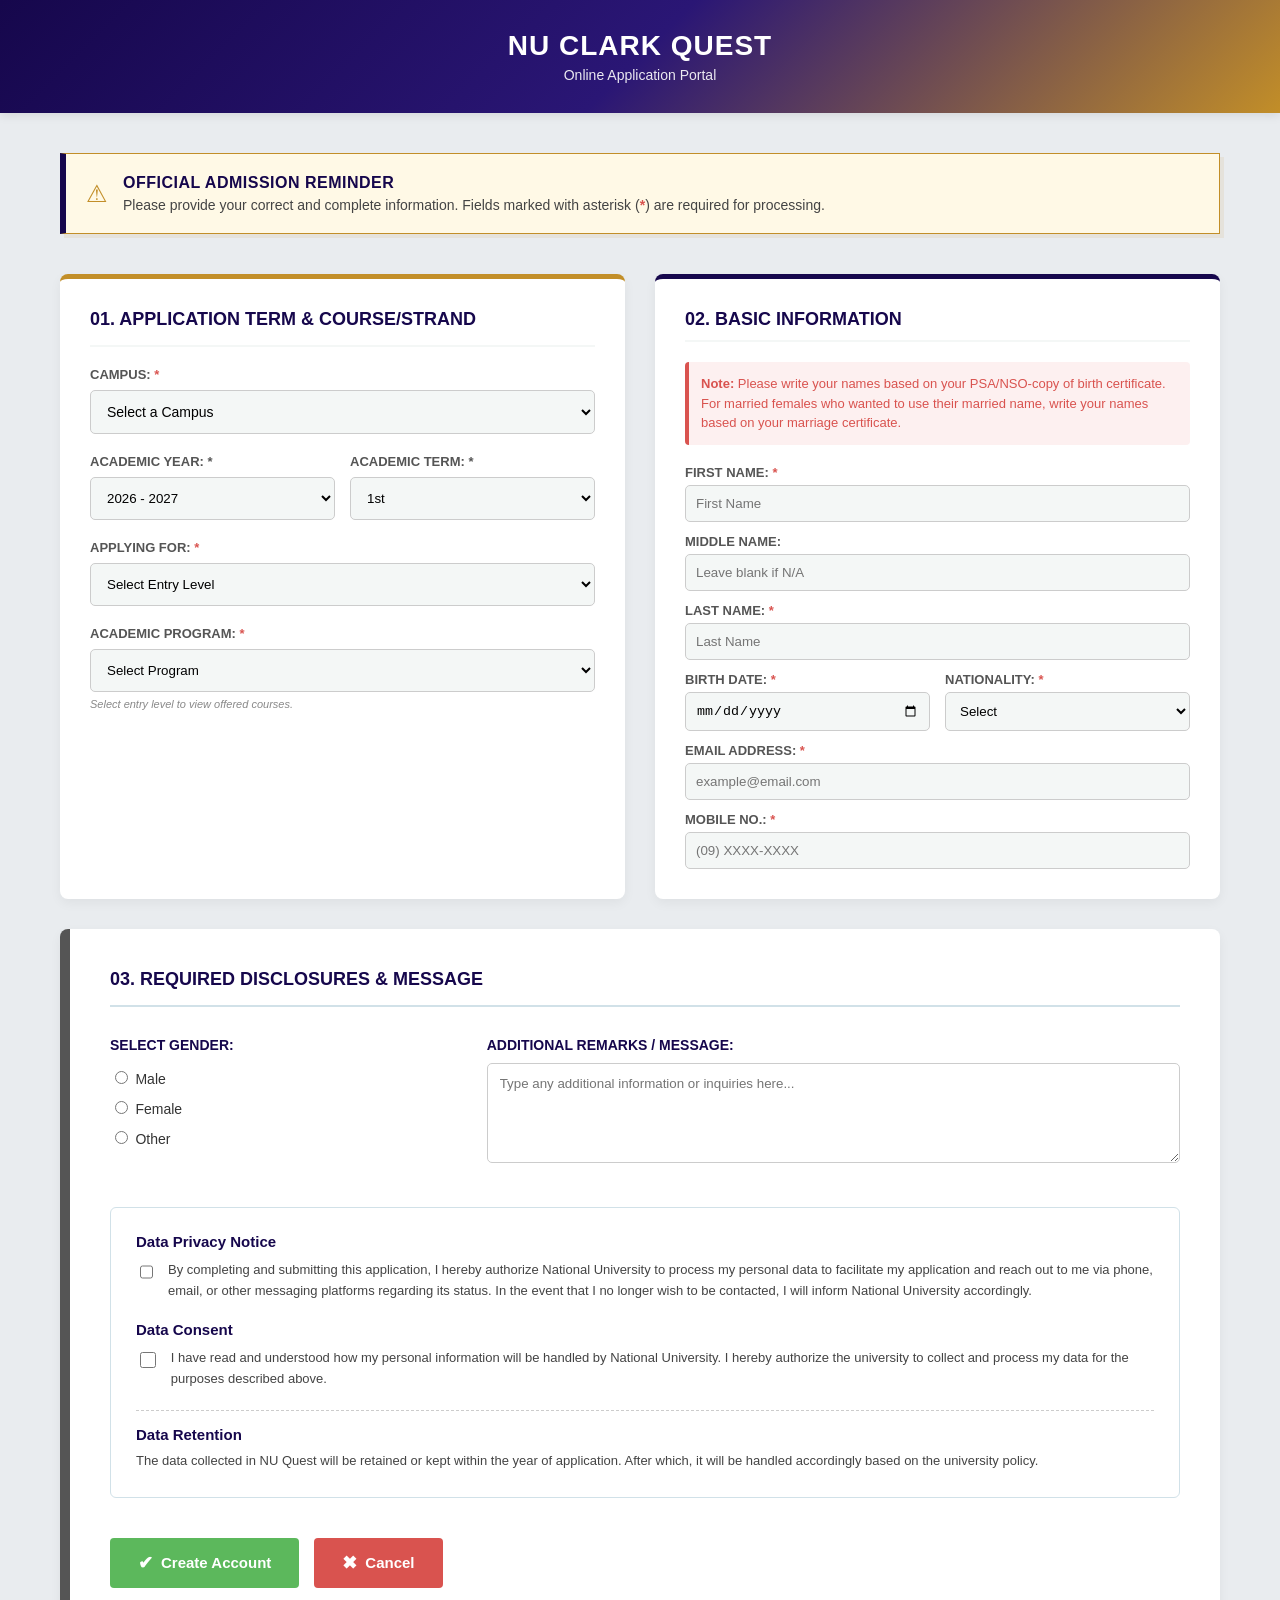
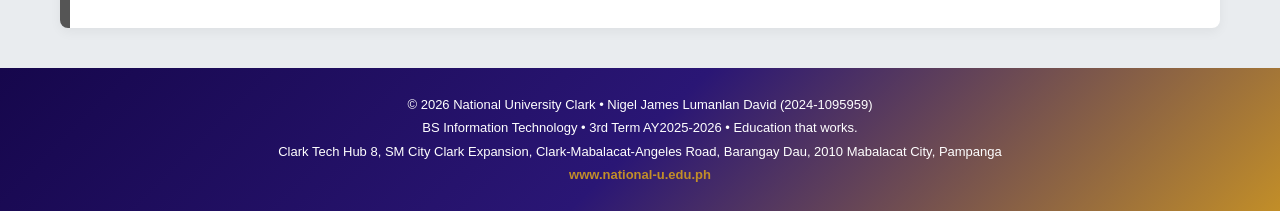
<file: labs/finals-lab1-nu-quest.html>
<!doctype html>
<html lang="en">
  <head>
    <meta charset="UTF-8" />
    <meta name="viewport" content="width=device-width, initial-scale=1.0" />
    <title>NU Clark Quest - Online Application</title>
  </head>
  <body
    style="
      font-family: &quot;Segoe UI&quot;, Tahoma, Geneva, Verdana, sans-serif;
      background-color: #e9ecef;
      margin: 0;
      padding: 0;
      color: #333;
      box-sizing: border-box;
    "
  >
    <header
      style="
        background: linear-gradient(
          135deg,
          #16074c 0%,
          #2a1675 50%,
          #c28e28 100%
        );
        color: white;
        padding: 30px 20px;
        text-align: center;
        box-shadow: 0 2px 10px rgba(0, 0, 0, 0.1);
      "
    >
      <h1
        style="
          margin: 0;
          font-size: 28px;
          font-weight: 600;
          letter-spacing: 1px;
        "
      >
        NU CLARK QUEST
      </h1>
      <p style="margin: 5px 0 0 0; font-size: 14px; opacity: 0.9">
        Online Application Portal
      </p>
    </header>

    <main
      style="
        max-width: 1200px;
        margin: 40px auto;
        padding: 0 20px;
        box-sizing: border-box;
      "
    >
      <div
        style="
          background-color: #fff9e6;
          border-left: 6px solid #16074c;
          border-right: 1px solid #c28e28;
          border-top: 1px solid #c28e28;
          border-bottom: 1px solid #c28e28;
          padding: 20px;
          margin-bottom: 40px;
          box-shadow: 4px 4px 0px rgba(194, 142, 40, 0.1);
          box-sizing: border-box;
        "
      >
        <div style="display: flex; align-items: center; gap: 15px">
          <span style="font-size: 24px; color: #c28e28">&#9888;</span>
          <div>
            <h3
              style="
                margin: 0;
                font-size: 16px;
                color: #16074c;
                text-transform: uppercase;
                letter-spacing: 0.5px;
              "
            >
              Official Admission Reminder
            </h3>
            <p style="margin: 5px 0 0 0; font-size: 14px; color: #444">
              Please provide your correct and complete information. Fields
              marked with asterisk (<span
                style="color: #d9534f; font-weight: bold"
                >*</span
              >) are required for processing.
            </p>
          </div>
        </div>
      </div>

      <form action="/submit" method="post" style="margin: 0">
        <div
          style="
            display: grid;
            grid-template-columns: 1fr 1fr;
            gap: 30px;
            margin-bottom: 30px;
            box-sizing: border-box;
          "
        >
          <section
            style="
              background-color: white;
              border-radius: 8px;
              padding: 30px;
              box-shadow: 0 4px 12px rgba(0, 0, 0, 0.05);
              border-top: 5px solid #c28e28;
              box-sizing: border-box;
            "
          >
            <h2
              style="
                color: #16074c;
                border-bottom: 2px solid #f4f7f6;
                padding-bottom: 15px;
                margin: 0 0 20px 0;
                font-size: 18px;
                text-transform: uppercase;
              "
            >
              01. Application Term & Course/Strand
            </h2>

            <div style="display: flex; flex-direction: column; gap: 20px">
              <div>
                <label
                  for="campus"
                  style="
                    display: block;
                    font-weight: 600;
                    color: #555;
                    margin-bottom: 8px;
                    font-size: 13px;
                    text-transform: uppercase;
                  "
                  >Campus: <span style="color: #d9534f">*</span></label
                >
                <select
                  id="campus"
                  name="campus"
                  required
                  style="
                    width: 100%;
                    padding: 12px;
                    border: 1px solid #ccc;
                    border-radius: 5px;
                    font-size: 14px;
                    background-color: #f4f7f6;
                    font-family: inherit;
                  "
                >
                  <option value="" disabled selected>Select a Campus</option>
                  <optgroup label="National Capital Region (NCR)">
                    <option>NU Manila</option>
                    <option>NU Nazareth</option>
                    <option>NU Fairview</option>
                    <option>NU MOA</option>
                    <option>NU East Ortigas</option>
                    <option>NU Las Piñas</option>
                  </optgroup>
                  <optgroup label="Region III (Central Luzon)">
                    <option>NU Baliwag</option>
                    <option>NU Clark</option>
                  </optgroup>
                  <optgroup label="Region IV-A (CALABARZON)">
                    <option>NU Laguna</option>
                    <option>NU Dasmariñas</option>
                    <option>NU Lipa</option>
                  </optgroup>
                  <optgroup label="Region VII (Central Visayas)">
                    <option>NU Cebu</option>
                  </optgroup>
                  <optgroup label="Region XI (Davao Region)">
                    <option>NU Davao</option>
                  </optgroup>
                  <optgroup label="Region XVIII (Negros Island Region)">
                    <option>NU Bacolod</option>
                  </optgroup>
                </select>
              </div>

              <div
                style="display: grid; grid-template-columns: 1fr 1fr; gap: 15px"
              >
                <div>
                  <label
                    for="academic_year"
                    style="
                      display: block;
                      font-weight: 600;
                      color: #555;
                      margin-bottom: 8px;
                      font-size: 13px;
                    "
                    >ACADEMIC YEAR: *</label
                  >
                  <select
                    id="academic_year"
                    name="academic_year"
                    required
                    style="
                      width: 100%;
                      padding: 12px;
                      border: 1px solid #ccc;
                      border-radius: 5px;
                      background-color: #f4f7f6;
                      font-family: inherit;
                    "
                  >
                    <option>2026 - 2027</option>
                    <option>2027 - 2028</option>
                    <option>2028 - 2029</option>
                  </select>
                </div>
                <div>
                  <label
                    for="academic_term"
                    style="
                      display: block;
                      font-weight: 600;
                      color: #555;
                      margin-bottom: 8px;
                      font-size: 13px;
                    "
                    >ACADEMIC TERM: *</label
                  >
                  <select
                    id="academic_term"
                    name="academic_term"
                    required
                    style="
                      width: 100%;
                      padding: 12px;
                      border: 1px solid #ccc;
                      border-radius: 5px;
                      background-color: #f4f7f6;
                      font-family: inherit;
                    "
                  >
                    <option>1st</option>
                    <option>2nd</option>
                    <option>3rd</option>
                    <option>Summer</option>
                  </select>
                </div>
              </div>

              <div>
                <label
                  for="applying_for"
                  style="
                    display: block;
                    font-weight: 600;
                    color: #555;
                    margin-bottom: 8px;
                    font-size: 13px;
                  "
                  >APPLYING FOR: <span style="color: #d9534f">*</span></label
                >
                <select
                  id="applying_for"
                  name="applying_for"
                  required
                  style="
                    width: 100%;
                    padding: 12px;
                    border: 1px solid #ccc;
                    border-radius: 5px;
                    background-color: #f4f7f6;
                    font-family: inherit;
                  "
                >
                  <option value="" disabled selected>Select Entry Level</option>
                  <optgroup label="Basic Education">
                    <option>Grade 11</option>
                    <option>Grade 12</option>
                  </optgroup>
                  <optgroup label="Higher Education">
                    <option>Freshman</option>
                    <option>Transferee</option>
                    <option>Second Degree Taker</option>
                  </optgroup>
                </select>
              </div>

              <div>
                <label
                  for="academic_program"
                  style="
                    display: block;
                    font-weight: 600;
                    color: #555;
                    margin-bottom: 8px;
                    font-size: 13px;
                  "
                  >ACADEMIC PROGRAM:
                  <span style="color: #d9534f">*</span></label
                >
                <select
                  id="academic_program"
                  name="academic_program"
                  required
                  style="
                    width: 100%;
                    padding: 12px;
                    border: 1px solid #ccc;
                    border-radius: 5px;
                    background-color: #f4f7f6;
                    font-family: inherit;
                  "
                >
                  <option value="" disabled selected>Select Program</option>
                  <optgroup label="Senior High School (SHS)">
                    <option>COMPUTING AND TECHNOLOGIES (STEM_CT)</option>
                    <option>
                      EDUCATION, ARTS AND SOCIAL SCIENCES (AHSS_EASS)
                    </option>
                    <option>ENGINEERING AND ARCHITECTURE (STEM_EA)</option>
                    <option>MANAGEMENT AND ACCOUNTANCY (BUEN_MA)</option>
                    <option>SCIENCES AND ALLIED HEALTH (STEM_SAH)</option>
                  </optgroup>
                  <optgroup
                    label="School of Education, Arts, and Sciences (SEAS)"
                  >
                    <option>BACHELOR OF ARTS IN COMMUNICATION (ABComm)</option>
                    <option>
                      BACHELOR OF ARTS IN POLITICAL SCIENCE (BAPolSci)
                    </option>
                    <option>
                      BACHELOR OF SCIENCE IN MEDICAL TECHNOLOGY (BSMT)
                    </option>
                    <option>BACHELOR OF SCIENCE IN PSYCHOLOGY (BSPsy)</option>
                    <option>DOCTOR OF DENTAL MEDICINE (DMD)</option>
                  </optgroup>
                  <optgroup
                    label="School of Accountancy, Business and Management (SABM)"
                  >
                    <option>
                      BACHELOR OF SCIENCE IN ACCOUNTANCY (BSAccountancy)
                    </option>
                    <option>
                      BS IN BUSINESS ADMINISTRATION MAJOR IN MARKETING
                      MANAGEMENT
                    </option>
                    <option>
                      BACHELOR OF SCIENCE IN MANAGEMENT ACCOUNTING (BSMA)
                    </option>
                    <option>
                      BACHELOR OF SCIENCE IN TOURISM MANAGEMENT (BSTM)
                    </option>
                  </optgroup>
                  <optgroup
                    label="School of Engineering, Architecture and Technology (SEAT)"
                  >
                    <option>
                      BACHELOR OF SCIENCE IN ARCHITECTURE (BSArch-MNL)
                    </option>
                    <option>
                      BACHELOR OF SCIENCE IN CIVIL ENGINEERING (BSCE)
                    </option>
                    <option>
                      BACHELOR OF SCIENCE IN COMPUTER ENGINEERING (BSCpE-MNL)
                    </option>
                    <option>
                      BS IN COMPUTER SCIENCE SPECIALIZATION IN AI (BSCS)
                    </option>
                    <option>
                      BS IN INFORMATION TECHNOLOGY SPECIALIZATION IN MOBILE AND
                      WEB (BSIT-MNL)
                    </option>
                  </optgroup>
                </select>
                <span
                  style="
                    display: block;
                    margin-top: 6px;
                    font-size: 11px;
                    color: #888;
                    font-style: italic;
                  "
                  >Select entry level to view offered courses.</span
                >
              </div>
            </div>
          </section>

          <section
            style="
              background-color: white;
              border-radius: 8px;
              padding: 30px;
              box-shadow: 0 4px 12px rgba(0, 0, 0, 0.05);
              border-top: 5px solid #16074c;
              box-sizing: border-box;
            "
          >
            <h2
              style="
                color: #16074c;
                border-bottom: 2px solid #f4f7f6;
                padding-bottom: 10px;
                margin: 0 0 20px 0;
                font-size: 18px;
                text-transform: uppercase;
              "
            >
              02. Basic Information
            </h2>
            <div
              style="
                background-color: #fdf0f0;
                border-left: 4px solid #d9534f;
                padding: 12px;
                border-radius: 4px;
                margin-bottom: 20px;
                font-size: 13px;
                color: #d9534f;
                line-height: 1.5;
              "
            >
              <strong>Note:</strong> Please write your names based on your
              PSA/NSO-copy of birth certificate. For married females who wanted
              to use their married name, write your names based on your marriage
              certificate.
            </div>

            <div style="display: flex; flex-direction: column; gap: 12px">
              <div>
                <label
                  for="first_name"
                  style="
                    font-weight: 600;
                    font-size: 13px;
                    color: #555;
                    display: block;
                    margin-bottom: 5px;
                  "
                  >FIRST NAME: <span style="color: #d9534f">*</span></label
                >
                <input
                  type="text"
                  id="first_name"
                  name="first_name"
                  placeholder="First Name"
                  required
                  style="
                    width: 100%;
                    padding: 10px;
                    border-radius: 5px;
                    border: 1px solid #ccc;
                    background: #f4f7f6;
                    box-sizing: border-box;
                  "
                />
              </div>
              <div>
                <label
                  for="middle_name"
                  style="
                    font-weight: 600;
                    font-size: 13px;
                    color: #555;
                    display: block;
                    margin-bottom: 5px;
                  "
                  >MIDDLE NAME:</label
                >
                <input
                  type="text"
                  id="middle_name"
                  name="middle_name"
                  placeholder="Leave blank if N/A"
                  style="
                    width: 100%;
                    padding: 10px;
                    border-radius: 5px;
                    border: 1px solid #ccc;
                    background: #f4f7f6;
                    box-sizing: border-box;
                  "
                />
              </div>
              <div>
                <label
                  for="last_name"
                  style="
                    font-weight: 600;
                    font-size: 13px;
                    color: #555;
                    display: block;
                    margin-bottom: 5px;
                  "
                  >LAST NAME: <span style="color: #d9534f">*</span></label
                >
                <input
                  type="text"
                  id="last_name"
                  name="last_name"
                  placeholder="Last Name"
                  required
                  style="
                    width: 100%;
                    padding: 10px;
                    border-radius: 5px;
                    border: 1px solid #ccc;
                    background: #f4f7f6;
                    box-sizing: border-box;
                  "
                />
              </div>

              <div
                style="display: grid; grid-template-columns: 1fr 1fr; gap: 15px"
              >
                <div>
                  <label
                    for="dob"
                    style="
                      font-weight: 600;
                      font-size: 13px;
                      color: #555;
                      display: block;
                      margin-bottom: 5px;
                    "
                    >BIRTH DATE: <span style="color: #d9534f">*</span></label
                  >
                  <input
                    type="date"
                    id="dob"
                    name="dob"
                    required
                    style="
                      width: 100%;
                      padding: 10px;
                      border-radius: 5px;
                      border: 1px solid #ccc;
                      background: #f4f7f6;
                      box-sizing: border-box;
                    "
                  />
                </div>
                <div>
                  <label
                    for="nationality"
                    style="
                      font-weight: 600;
                      font-size: 13px;
                      color: #555;
                      display: block;
                      margin-bottom: 5px;
                    "
                    >NATIONALITY: <span style="color: #d9534f">*</span></label
                  >
                  <select
                    id="nationality"
                    name="nationality"
                    required
                    style="
                      width: 100%;
                      padding: 10px;
                      border-radius: 5px;
                      border: 1px solid #ccc;
                      background: #f4f7f6;
                      font-family: inherit;
                    "
                  >
                    <option value="" disabled selected>Select</option>
                    <option>Filipino</option>
                    <option>Afghan</option>
                    <option>Aland Islands</option>
                    <option>Albanian</option>
                    <option>Algerian</option>
                    <option>American</option>
                    <option>American Samoan</option>
                    <option>Andorran</option>
                    <option>Angolar</option>
                    <option>Anguilla</option>
                    <option>Antarctica</option>
                    <option>Antiguans, Barbudans</option>
                    <option>Argentinean</option>
                    <option>Armenian</option>
                    <option>Aruban</option>
                    <option>Asia / Pacific Region</option>
                    <option>Australian</option>
                    <option>Austrian</option>
                    <option>Azerbaijani</option>
                    <option>Bahamian</option>
                    <option>Bahraini</option>
                    <option>Bangladeshi</option>
                    <option>Barbadian</option>
                    <option>Belarusian</option>
                    <option>Belgian</option>
                    <option>Belizean</option>
                    <option>Beninese</option>
                    <option>Bermudian</option>
                    <option>Bhutanese</option>
                    <option>Bolivian</option>
                    <option>Bonaire, Sint Eustatius and Saba</option>
                    <option>Bosnian, Herzegovinian</option>
                    <option>Bouvet Island</option>
                    <option>Brazilian</option>
                    <option>British</option>
                    <option>British Indian Ocean Territory</option>
                    <option>Bruneian</option>
                    <option>Bulgarian</option>
                    <option>Burkinabe</option>
                    <option>Burmese</option>
                    <option>Burundian</option>
                    <option>Cambodian</option>
                    <option>Cameroonian</option>
                    <option>Canadian</option>
                    <option>Cape Verdian</option>
                    <option>Cayman Islands</option>
                    <option>Central African</option>
                    <option>Chadian</option>
                    <option>Chilean</option>
                    <option>Chinese</option>
                    <option>Christmas Island</option>
                    <option>Cocos (Keeling) Islands</option>
                    <option>Colombian</option>
                    <option>Comoran</option>
                    <option>Congolese</option>
                    <option>Cook Islands</option>
                    <option>Costa Rican</option>
                    <option>Croatian</option>
                    <option>Cuban</option>
                    <option>Curacao</option>
                    <option>Cypriot</option>
                    <option>Czech</option>
                    <option>Danish</option>
                    <option>Djibouti</option>
                    <option>Dominican</option>
                    <option>Dutch</option>
                    <option>East Timorese</option>
                    <option>Ecuadorean</option>
                    <option>Egyptian</option>
                    <option>Emirian</option>
                    <option>Equatorial Guinean</option>
                    <option>Eritrean</option>
                    <option>Estonian</option>
                    <option>Ethiopian</option>
                    <option>Falkland Islands (Malvinas)</option>
                    <option>Faroe Islands</option>
                    <option>Fijian</option>
                    <option>Finnish</option>
                    <option>French</option>
                    <option>French Guiana</option>
                    <option>French Polynesia</option>
                    <option>French Southern Territories</option>
                    <option>Gabonese</option>
                    <option>Gambian</option>
                    <option>Georgian</option>
                    <option>German</option>
                    <option>Ghanaian</option>
                    <option>Gibraltar</option>
                    <option>Greek</option>
                    <option>Greenland</option>
                    <option>Grenadian</option>
                    <option>Guadeloupe</option>
                    <option>Guamanian</option>
                    <option>Guatemalan</option>
                    <option>Guernsey</option>
                    <option>Guinea-Bissauan</option>
                    <option>Guinean</option>
                    <option>Guyanese</option>
                    <option>Haitian</option>
                    <option>Heard Island and Mcdonald Islands</option>
                    <option>Honduran</option>
                    <option>Hong Kong</option>
                    <option>Hungarian</option>
                    <option>I-Kiribati</option>
                    <option>Icelander</option>
                    <option>Indian</option>
                    <option>Indonesian</option>
                    <option>Iranian</option>
                    <option>Iraqi</option>
                    <option>Irish</option>
                    <option>Isle of Man</option>
                    <option>Israeli</option>
                    <option>Italian</option>
                    <option>Ivorian</option>
                    <option>Jamaican</option>
                    <option>Japanese</option>
                    <option>Jersey</option>
                    <option>Jordanian</option>
                    <option>Kazakhstani</option>
                    <option>Kenyan</option>
                    <option>Kirghiz</option>
                    <option>Kittian and Nevisian</option>
                    <option>Kosovo</option>
                    <option>Kuwaiti</option>
                    <option>Laotian</option>
                    <option>Latvian</option>
                    <option>Lebanese</option>
                    <option>Liberian</option>
                    <option>Libyan</option>
                    <option>Liechtensteiner</option>
                    <option>Lithuanian</option>
                    <option>Luxembourger</option>
                    <option>Macanese</option>
                    <option>Macedonian</option>
                    <option>Malagasy</option>
                    <option>Malawian</option>
                    <option>Malaysian</option>
                    <option>Maldivan</option>
                    <option>Malian</option>
                    <option>Maltese</option>
                    <option>Marshallese</option>
                    <option>Martinique</option>
                    <option>Mauritanian</option>
                    <option>Mauritian</option>
                    <option>Mayotte</option>
                    <option>Mexican</option>
                    <option>Micronesian</option>
                    <option>Moldovan</option>
                    <option>Monegasque</option>
                    <option>Mongol</option>
                    <option>Montenegro</option>
                    <option>Montserrat</option>
                    <option>Moroccan</option>
                    <option>Mosotho</option>
                    <option>Motswana</option>
                    <option>Mozambican</option>
                    <option>Namibian</option>
                    <option>Nauruan</option>
                    <option>Nepalese</option>
                    <option>Netherlands Antilles</option>
                    <option>New Caledonia</option>
                    <option>New Zealander</option>
                    <option>Ni-Vanuatu</option>
                    <option>Nicaraguan</option>
                    <option>Nigerian</option>
                    <option>Nigerien</option>
                    <option>Niue</option>
                    <option>none</option>
                    <option>Norfolk Island</option>
                    <option>North Korean</option>
                    <option>Northern Mariana Islands</option>
                    <option>Norwegian</option>
                    <option>Omani</option>
                    <option>Pakistani</option>
                    <option>Palauan</option>
                    <option>Palestinian</option>
                    <option>Panamanian</option>
                    <option>Papua New Guinean</option>
                    <option>Paraguayan</option>
                    <option>Peruvian</option>
                    <option>Pitcairn</option>
                    <option>Polish</option>
                    <option>Portuguese</option>
                    <option>Puerto Rican</option>
                    <option>Qatari</option>
                    <option>Reunion</option>
                    <option>Romanian</option>
                    <option>Russian</option>
                    <option>Rwandan</option>
                    <option>Saint Barthelemy</option>
                    <option>Saint Helena</option>
                    <option>Saint Lucian</option>
                    <option>Saint Martin</option>
                    <option>Saint Pierre and Miquelon</option>
                    <option>Saint Vincent and the Grenadines</option>
                    <option>Salvadoran</option>
                    <option>Sammarinese</option>
                    <option>Samoan</option>
                    <option>Sao Tomean</option>
                    <option>Saudi Arabian</option>
                    <option>Senegalese</option>
                    <option>Serb</option>
                    <option>Serbian</option>
                    <option>Seychellois</option>
                    <option>Sierra Leonean</option>
                    <option>Singaporean</option>
                    <option>Sint Maarten</option>
                    <option>Slovak</option>
                    <option>Slovene</option>
                    <option>Solomon Islander</option>
                    <option>Somali</option>
                    <option>South African</option>
                    <option>
                      South Georgia and the South Sandwich Islands
                    </option>
                    <option>South Korean</option>
                    <option>South Sudan</option>
                    <option>Spanish</option>
                    <option>Sri Lankan</option>
                    <option>Sudanese</option>
                    <option>Surinamer</option>
                    <option>Svalbard and Jan Mayen</option>
                    <option>Swazi</option>
                    <option>Swedish</option>
                    <option>Swiss</option>
                    <option>Syrian</option>
                    <option>Tadzhik</option>
                    <option>Taiwanese</option>
                    <option>Tanzanian</option>
                    <option>Thai</option>
                    <option>Togolese</option>
                    <option>Tokelau</option>
                    <option>Tongan</option>
                    <option>Trinidadian</option>
                    <option>Tunisian</option>
                    <option>Turkish</option>
                    <option>Turkmen</option>
                    <option>Turks and Caicos Islands</option>
                    <option>Tuvaluan</option>
                    <option>Ugandan</option>
                    <option>Ukrainian</option>
                    <option>United States Minor Outlying Islands</option>
                    <option>Uruguayan</option>
                    <option>Uzbekistani</option>
                    <option>Venezuelan</option>
                    <option>Vietnamese</option>
                    <option>Virgin Islands, British</option>
                    <option>Virgin Islands, U.S.</option>
                    <option>Wallis and Futuna</option>
                    <option>Western Sahara</option>
                    <option>Yemeni</option>
                    <option>Zambian</option>
                    <option>Zimbabwean</option>
                  </select>
                </div>
              </div>
              <div>
                <label
                  for="email"
                  style="
                    font-weight: 600;
                    font-size: 13px;
                    color: #555;
                    display: block;
                    margin-bottom: 5px;
                  "
                  >EMAIL ADDRESS: <span style="color: #d9534f">*</span></label
                >
                <input
                  type="email"
                  id="email"
                  name="email"
                  placeholder="example@email.com"
                  required
                  style="
                    width: 100%;
                    padding: 10px;
                    border-radius: 5px;
                    border: 1px solid #ccc;
                    background: #f4f7f6;
                    box-sizing: border-box;
                  "
                />
              </div>
              <div>
                <label
                  for="mobile"
                  style="
                    font-weight: 600;
                    font-size: 13px;
                    color: #555;
                    display: block;
                    margin-bottom: 5px;
                  "
                  >MOBILE NO.: <span style="color: #d9534f">*</span></label
                >
                <input
                  type="text"
                  id="mobile"
                  name="mobile"
                  placeholder="(09) XXXX-XXXX"
                  required
                  style="
                    width: 100%;
                    padding: 10px;
                    border-radius: 5px;
                    border: 1px solid #ccc;
                    background: #f4f7f6;
                    box-sizing: border-box;
                  "
                />
              </div>
            </div>
          </section>
        </div>

        <section
          style="
            background-color: #ffffff;
            border-radius: 8px;
            padding: 40px;
            box-shadow: 0 4px 12px rgba(0, 0, 0, 0.05);
            border-left: 10px solid #555555;
            box-sizing: border-box;
          "
        >
          <h2
            style="
              color: #16074c;
              border-bottom: 2px solid #d1e1e8;
              padding-bottom: 15px;
              margin: 0 0 30px 0;
              font-size: 18px;
              text-transform: uppercase;
            "
          >
            03. Required Disclosures & Message
          </h2>

          <div
            style="
              display: grid;
              grid-template-columns: 1fr 2fr;
              gap: 30px;
              margin-bottom: 40px;
            "
          >
            <div>
              <p
                style="
                  font-weight: 600;
                  font-size: 14px;
                  margin: 0 0 15px 0;
                  color: #16074c;
                "
              >
                SELECT GENDER:
              </p>
              <div style="margin-bottom: 10px">
                <input
                  type="radio"
                  id="male"
                  name="gender"
                  value="male"
                  style="accent-color: #16074c"
                />
                <label for="male" style="font-size: 14px; cursor: pointer"
                  >Male</label
                >
              </div>
              <div style="margin-bottom: 10px">
                <input
                  type="radio"
                  id="female"
                  name="gender"
                  value="female"
                  style="accent-color: #16074c"
                />
                <label for="female" style="font-size: 14px; cursor: pointer"
                  >Female</label
                >
              </div>
              <div>
                <input
                  type="radio"
                  id="other"
                  name="gender"
                  value="other"
                  style="accent-color: #16074c"
                />
                <label for="other" style="font-size: 14px; cursor: pointer"
                  >Other</label
                >
              </div>
            </div>
            <div>
              <label
                for="message"
                style="
                  font-weight: 600;
                  font-size: 14px;
                  display: block;
                  margin-bottom: 10px;
                  color: #16074c;
                "
                >ADDITIONAL REMARKS / MESSAGE:</label
              >
              <textarea
                id="message"
                name="message"
                placeholder="Type any additional information or inquiries here..."
                style="
                  width: 100%;
                  height: 100px;
                  padding: 12px;
                  border: 1px solid #ccc;
                  border-radius: 5px;
                  background: white;
                  font-family: inherit;
                  box-sizing: border-box;
                  resize: vertical;
                "
              ></textarea>
            </div>
          </div>

          <div
            style="
              background-color: white;
              padding: 25px;
              border-radius: 6px;
              border: 1px solid #d1e1e8;
              box-sizing: border-box;
            "
          >
            <div style="margin-bottom: 20px">
              <h4 style="margin: 0 0 10px 0; font-size: 15px; color: #16074c">
                Data Privacy Notice
              </h4>
              <div style="display: flex; align-items: flex-start; gap: 12px">
                <input
                  type="checkbox"
                  id="privacy"
                  name="privacy"
                  required
                  style="
                    width: 18px;
                    height: 18px;
                    margin-top: 3px;
                    accent-color: #16074c;
                  "
                />
                <label
                  for="privacy"
                  style="font-size: 13px; color: #444; line-height: 1.6"
                  >By completing and submitting this application, I hereby
                  authorize National University to process my personal data to
                  facilitate my application and reach out to me via phone,
                  email, or other messaging platforms regarding its status. In
                  the event that I no longer wish to be contacted, I will inform
                  National University accordingly.</label
                >
              </div>
            </div>

            <div style="margin-bottom: 20px">
              <h4 style="margin: 0 0 10px 0; font-size: 15px; color: #16074c">
                Data Consent
              </h4>
              <div style="display: flex; align-items: flex-start; gap: 12px">
                <input
                  type="checkbox"
                  id="consent"
                  name="consent"
                  required
                  style="
                    width: 18px;
                    height: 18px;
                    margin-top: 3px;
                    accent-color: #16074c;
                  "
                />
                <label
                  for="consent"
                  style="font-size: 13px; color: #444; line-height: 1.6"
                  >I have read and understood how my personal information will
                  be handled by National University. I hereby authorize the
                  university to collect and process my data for the purposes
                  described above.</label
                >
              </div>
            </div>

            <div style="padding-top: 15px; border-top: 1px dashed #ccc">
              <h4 style="margin: 0 0 8px 0; font-size: 15px; color: #16074c">
                Data Retention
              </h4>
              <p
                style="
                  font-size: 13px;
                  color: #444;
                  line-height: 1.6;
                  margin: 0;
                "
              >
                The data collected in NU Quest will be retained or kept within
                the year of application. After which, it will be handled
                accordingly based on the university policy.
              </p>
            </div>
          </div>

          <div style="display: flex; gap: 15px; margin-top: 40px">
            <button
              type="submit"
              style="
                padding: 14px 28px;
                border: none;
                border-radius: 4px;
                cursor: pointer;
                background-color: #5cb85c;
                color: white;
                font-weight: bold;
                font-family: inherit;
                font-size: 15px;
                display: flex;
                align-items: center;
                gap: 8px;
              "
            >
              <span style="font-size: 18px">&#10004;</span> Create Account
            </button>
            <button
              type="reset"
              style="
                padding: 14px 28px;
                border: none;
                border-radius: 4px;
                cursor: pointer;
                background-color: #d9534f;
                color: white;
                font-weight: bold;
                font-family: inherit;
                font-size: 15px;
                display: flex;
                align-items: center;
                gap: 8px;
              "
            >
              <span style="font-size: 18px">&#10006;</span> Cancel
            </button>
          </div>
        </section>
      </form>
    </main>

    <footer
      style="
        background: linear-gradient(
          135deg,
          #16074c 0%,
          #2a1675 50%,
          #c28e28 100%
        );
        color: white;
        text-align: center;
        padding: 25px;
        font-size: 14px;
        margin-top: 40px;
      "
    >
      <p style="margin: 0; font-size: 13px; line-height: 1.8; color: #fff">
        &copy; 2026 National University Clark &bull; Nigel James Lumanlan David
        (2024-1095959)<br />
        BS Information Technology &bull; 3rd Term AY2025-2026 &bull; Education
        that works.<br />
        Clark Tech Hub 8, SM City Clark Expansion, Clark-Mabalacat-Angeles Road,
        Barangay Dau, 2010 Mabalacat City, Pampanga<br />
        <a
          href="https://www.national-u.edu.ph"
          target="_blank"
          style="color: #c28e28; text-decoration: none; font-weight: bold"
          >www.national-u.edu.ph</a
        >
      </p>
    </footer>
  </body>
</html>
</file>
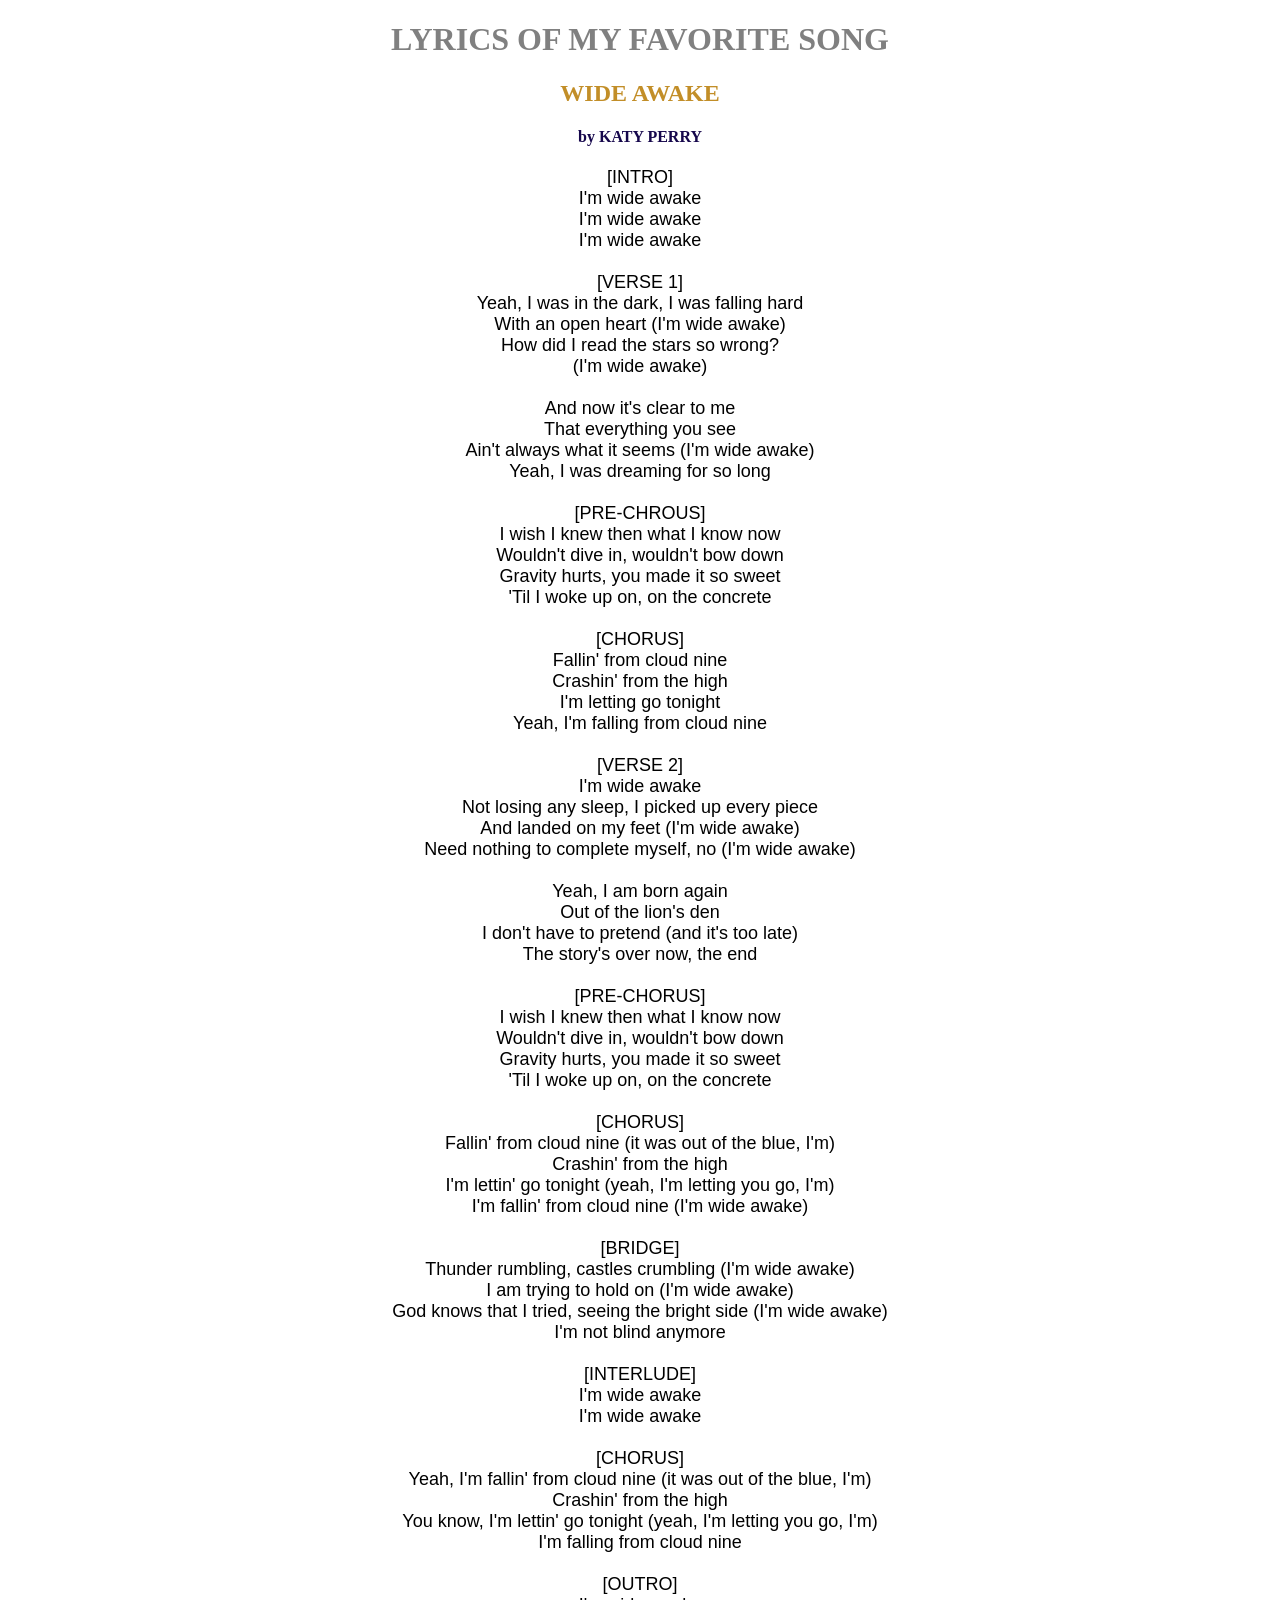
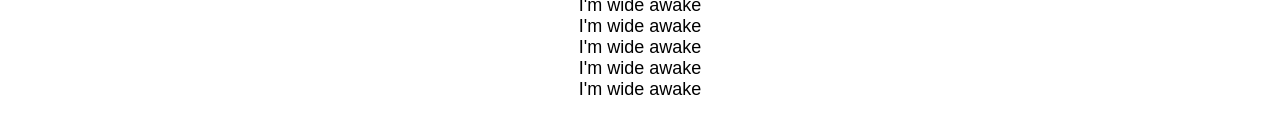
<file: labs/lab1-song-lyrics.html>
<!DOCTYPE html>
<html>
    <head>
        <title>Nigel David</title>
    </head>
    <body style="text-align: center;">
        <h1 style = "color: gray">LYRICS OF MY FAVORITE SONG</h1>
        <h2 style = "color: #c28e28">WIDE AWAKE</h2>
        <h4 style = "color: #16074c">by KATY PERRY</h4>
        <p style = "font-size: 18px; font-family: Arial, sans-serif;">
            [INTRO]<br>
            I'm wide awake<br>
            I'm wide awake<br>
            I'm wide awake<br>
            <br>
            
            [VERSE 1]<br>
            Yeah, I was in the dark, I was falling hard<br>
            With an open heart (I'm wide awake)<br>
            How did I read the stars so wrong?<br>
            (I'm wide awake)<br>
            <br>
            
            And now it's clear to me<br>
            That everything you see<br>
            Ain't always what it seems (I'm wide awake)<br>
            Yeah, I was dreaming for so long<br>
            <br>

            [PRE-CHROUS]<br>
            I wish I knew then what I know now<br>
            Wouldn't dive in, wouldn't bow down<br>
            Gravity hurts, you made it so sweet<br>
            'Til I woke up on, on the concrete<br>
            <br>

            [CHORUS]<br>
            Fallin' from cloud nine<br>
            Crashin' from the high<br>
            I'm letting go tonight<br>
            Yeah, I'm falling from cloud nine<br>
            <br>

            [VERSE 2]<br>
            I'm wide awake<br>
            Not losing any sleep, I picked up every piece<br>
            And landed on my feet (I'm wide awake)<br>
            Need nothing to complete myself, no (I'm wide awake)<br>
            <br>

            Yeah, I am born again<br>
            Out of the lion's den<br>
            I don't have to pretend (and it's too late)<br>
            The story's over now, the end<br>
            <br>
            
            [PRE-CHORUS]<br>
            I wish I knew then what I know now<br>
            Wouldn't dive in, wouldn't bow down<br>
            Gravity hurts, you made it so sweet<br>
            'Til I woke up on, on the concrete<br>
            <br>

            [CHORUS]<br>
            Fallin' from cloud nine (it was out of the blue, I'm)<br>
            Crashin' from the high<br>
            I'm lettin' go tonight (yeah, I'm letting you go, I'm)<br>
            I'm fallin' from cloud nine (I'm wide awake)<br>
            <br>

            [BRIDGE]<br>
            Thunder rumbling, castles crumbling (I'm wide awake)<br>
            I am trying to hold on (I'm wide awake)<br>
            God knows that I tried, seeing the bright side (I'm wide awake)<br>
            I'm not blind anymore<br>
            <br>

            [INTERLUDE]<br>
            I'm wide awake<br>
            I'm wide awake<br>
            <br>

            [CHORUS]<br>
            Yeah, I'm fallin' from cloud nine (it was out of the blue, I'm)<br>
            Crashin' from the high<br>
            You know, I'm lettin' go tonight (yeah, I'm letting you go, I'm)<br>
            I'm falling from cloud nine<br>
            <br>
            
            [OUTRO]<br>
            I'm wide awake<br>
            I'm wide awake<br>
            I'm wide awake<br>
            I'm wide awake<br>
            I'm wide awake
        </p>
    </body>
</html>
</file>
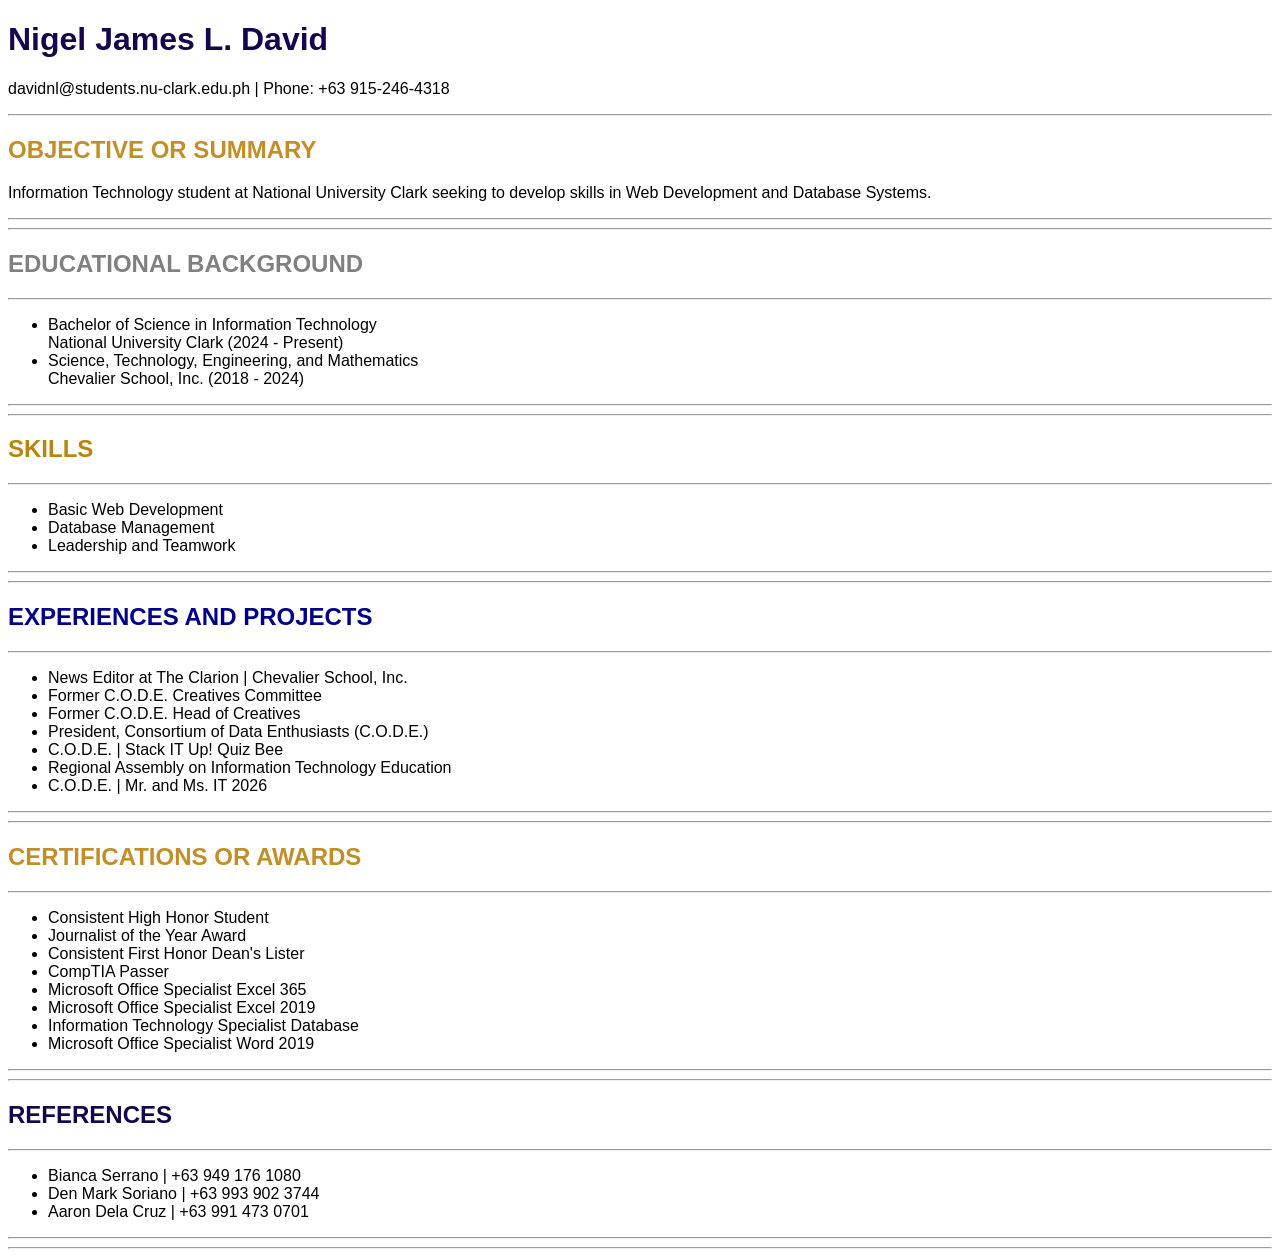
<file: labs/lab2-resume.html>
<!DOCTYPE html>
<html>
    <head>
        <title>NIGEL'S RESUME</title>
    </head>
    <body style="font-family: Arial, sans-serif;"></body>
        <h1 style = "color: #16074c;">Nigel James L. David</h1>
        <p>davidnl@students.nu-clark.edu.ph | Phone: +63 915-246-4318</p>

        <hr>

        <h2 style = "color: #c28e28;">OBJECTIVE OR SUMMARY</h2>
        <p>Information Technology student at National University Clark seeking to develop skills in Web Development and Database Systems.</p>
       
        <hr>
        <hr>

        <h2 style = "color: gray;">EDUCATIONAL BACKGROUND</h2>
        <hr>
        <ul>
            <li>
                <strong></strong>Bachelor of Science in Information Technology</strong><br>
                National University Clark (2024 - Present)
            <li>
                <strong></strong>Science, Technology, Engineering, and Mathematics</strong><br>
                Chevalier School, Inc. (2018 - 2024)
            </li>
        </ul>

        <hr>
        <hr>

        <h2 style = "color: darkgoldenrod;">SKILLS</h2>
        <hr>
        <ul>
            <li>Basic Web Development</li>
            <li>Database Management</li>
            <li>Leadership and Teamwork</li>
        </ul>

        <hr>
        <hr>

        <h2 style = "color: darkblue;">EXPERIENCES AND PROJECTS</h2>
        <hr>
        <ul>
            <li>News Editor at The Clarion | Chevalier School, Inc.</li>
            <li>Former C.O.D.E. Creatives Committee</li>
            <li>Former C.O.D.E. Head of Creatives</li>
            <li>President, Consortium of Data Enthusiasts (C.O.D.E.)</li>
            <li>C.O.D.E. | Stack IT Up! Quiz Bee</li>
            <li>Regional Assembly on Information Technology Education</li>
            <li>C.O.D.E. | Mr. and Ms. IT 2026</li>
        </ul>

        <hr>
        <hr>

        <h2 style = "color: #c28e28;">CERTIFICATIONS OR AWARDS</h2>
        <hr>
        <ul>
            <li>Consistent High Honor Student</li>
            <li>Journalist of the Year Award</li>
            <li>Consistent First Honor Dean's Lister</li>
            <li>CompTIA Passer</li>
            <li>Microsoft Office Specialist Excel 365</li>
            <li>Microsoft Office Specialist Excel 2019</li>
            <li>Information Technology Specialist Database</li>
            <li>Microsoft Office Specialist Word 2019</li>
        </ul>

        <hr>
        <hr>

        <h2 style = "color: #16074c;">REFERENCES</h2>
        <hr>
        <ul>
            <li>Bianca Serrano | +63 949 176 1080</li>
            <li>Den Mark Soriano | +63 993 902 3744</li>
            <li>Aaron Dela Cruz | +63 991 473 0701</li>
        </ul>

        <hr>
        <hr>
    </body>
    </html>
</file>
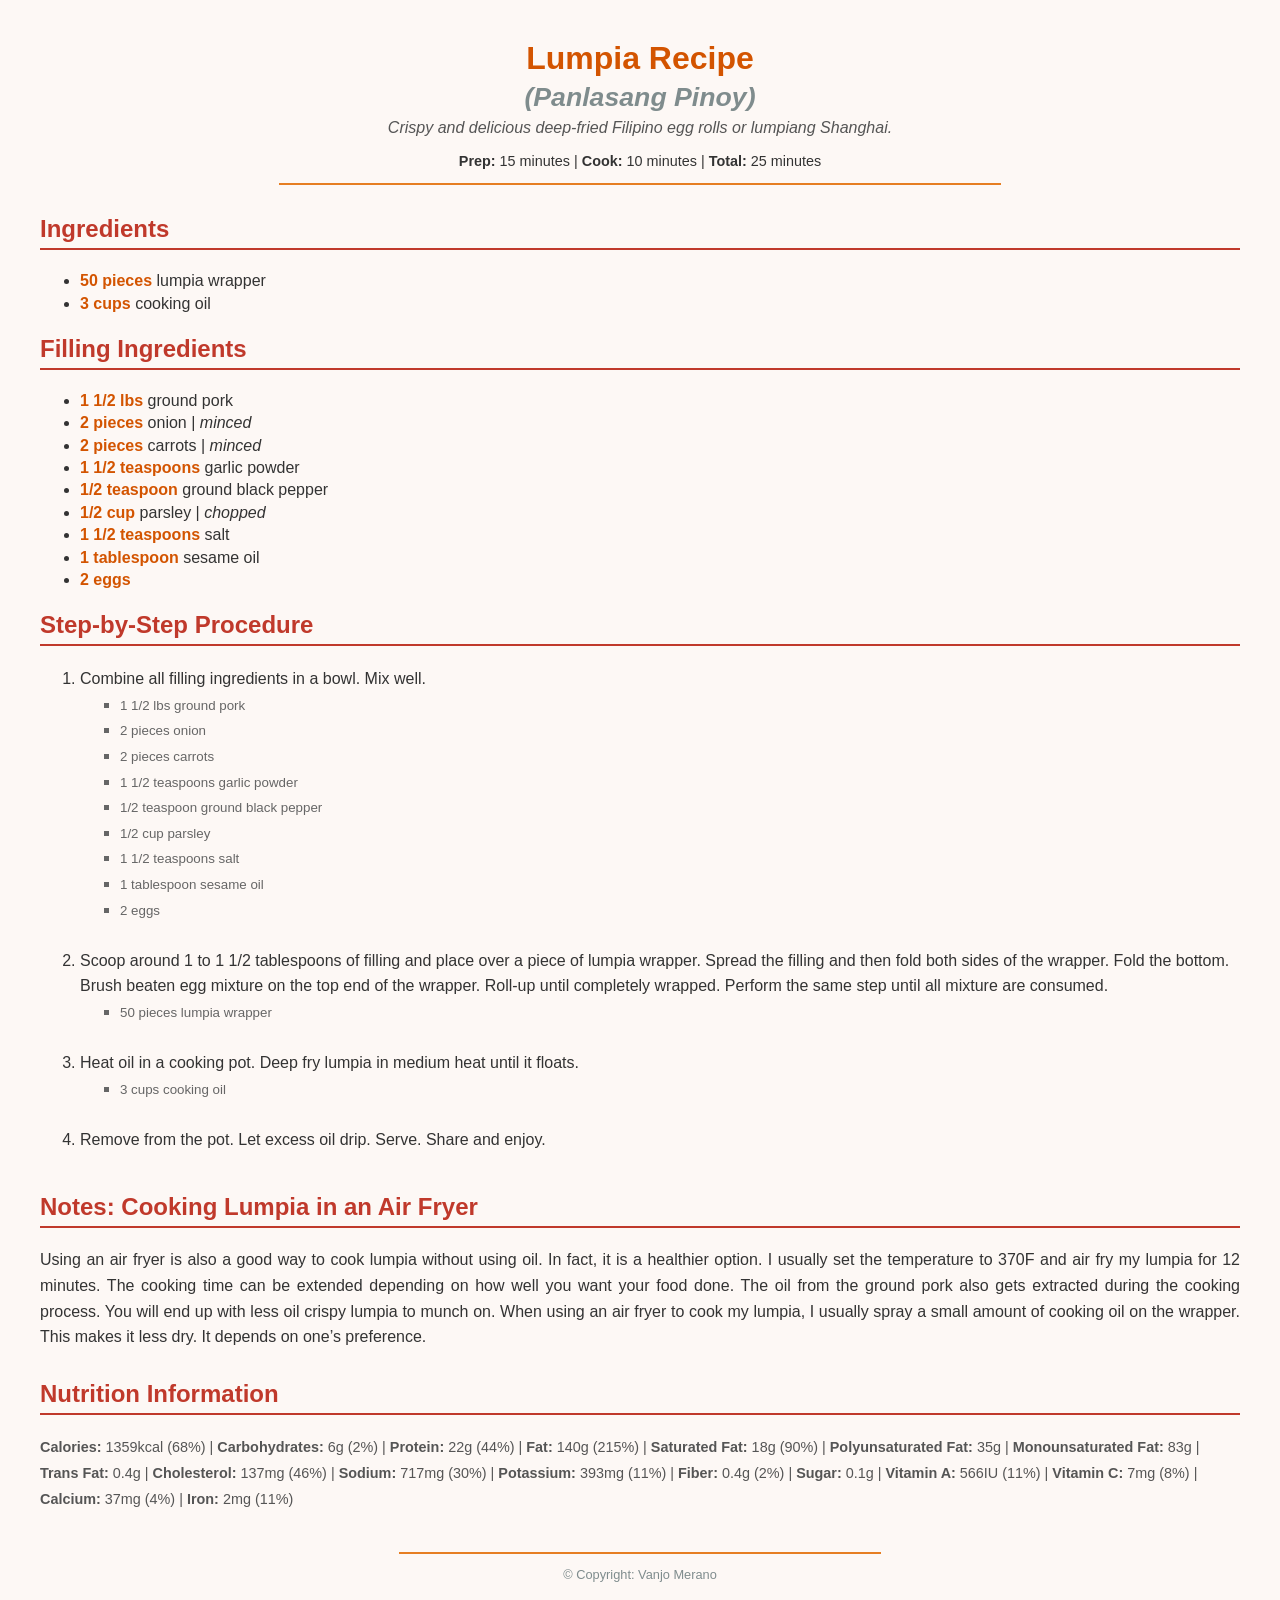
<file: labs/lab3-lists.html>
<!DOCTYPE html>
<html>
<head>
    <title>Activity 3 - Lumpia Recipe</title>
</head>
<body style="font-family: Arial, sans-serif; margin: 40px; background-color: #fdf8f5; color: #333333;">
 
    <h1 style="text-align: center; color: #d35400; margin-bottom: 5px;">
        Lumpia Recipe <br>
        <em><small style="color: #7f8c8d;">(Panlasang Pinoy)</small></em>
    </h1>
 
    <p style="text-align: center; font-style: italic; color: #555555; margin-top: 0;">
        Crispy and delicious deep-fried Filipino egg rolls or lumpiang Shanghai.
    </p>
    <p style="text-align: center; font-size: 0.9em;">
        <strong>Prep:</strong> 15 minutes | <strong>Cook:</strong> 10 minutes | <strong>Total:</strong> 25 minutes
    </p>
 
    <hr style="border: 1px solid #e67e22; width: 60%; margin-bottom: 30px;">
 
    <h2 style="color: #c0392b; border-bottom: 2px solid #c0392b; padding-bottom: 5px;">Ingredients</h2>
    <ul style="line-height: 1.4;">
        <li><strong style="color: #d35400;">50 pieces</strong> lumpia wrapper</li>
        <li><strong style="color: #d35400;">3 cups</strong> cooking oil</li>
    </ul>
 
    <h2 style="color: #c0392b; border-bottom: 2px solid #c0392b; padding-bottom: 5px;">Filling Ingredients</h2>
    <ul style="line-height: 1.4;">
        <li><strong style="color: #d35400;">1 1/2 lbs</strong> ground pork</li>
        <li><strong style="color: #d35400;">2 pieces</strong> onion | <em>minced</em></li>
        <li><strong style="color: #d35400;">2 pieces</strong> carrots | <em>minced</em></li>
        <li><strong style="color: #d35400;">1 1/2 teaspoons</strong> garlic powder</li>
        <li><strong style="color: #d35400;">1/2 teaspoon</strong> ground black pepper</li>
        <li><strong style="color: #d35400;">1/2 cup</strong> parsley | <em>chopped</em></li>
        <li><strong style="color: #d35400;">1 1/2 teaspoons</strong> salt</li>
        <li><strong style="color: #d35400;">1 tablespoon</strong> sesame oil</li>
        <li><strong style="color: #d35400;">2 eggs</strong></li>
    </ul>
 
    <h2 style="color: #c0392b; border-bottom: 2px solid #c0392b; padding-bottom: 5px;">Step-by-Step Procedure</h2>
    <ol style="line-height: 1.6;">
        <li>Combine all filling ingredients in a bowl. Mix well.
            <ul type="square" style="color: #666666;">
                <li><small>1 1/2 lbs ground pork</small></li>
                <li><small>2 pieces onion</small></li>
                <li><small>2 pieces carrots</small></li>
                <li><small>1 1/2 teaspoons garlic powder</small></li>
                <li><small>1/2 teaspoon ground black pepper</small></li>
                <li><small>1/2 cup parsley</small></li>
                <li><small>1 1/2 teaspoons salt</small></li>
                <li><small>1 tablespoon sesame oil</small></li>
                <li><small>2 eggs</small></li>
            </ul>
        </li>
        <br>
        <li>Scoop around 1 to 1 1/2 tablespoons of filling and place over a piece of lumpia wrapper. Spread the filling and then fold both sides of the wrapper. Fold the bottom. Brush beaten egg mixture on the top end of the wrapper. Roll-up until completely wrapped. Perform the same step until all mixture are consumed.
            <ul type="square" style="color: #666666;">
                <li><small>50 pieces lumpia wrapper</small></li>
            </ul>
        </li>
        <br>
        <li>Heat oil in a cooking pot. Deep fry lumpia in medium heat until it floats.
            <ul type="square" style="color: #666666;">
                <li><small>3 cups cooking oil</small></li>
            </ul>
        </li>
        <br>
        <li>Remove from the pot. Let excess oil drip. Serve. Share and enjoy.</li>
    </ol>
 
    <h2 style="color: #c0392b; border-bottom: 2px solid #c0392b; padding-bottom: 5px; margin-top: 40px;">Notes: Cooking Lumpia in an Air Fryer</h2>
    <p style="line-height: 1.6; text-align: justify;">
        Using an air fryer is also a good way to cook lumpia without using oil. In fact, it is a healthier option. I usually set the temperature to 370F and air fry my lumpia for 12 minutes. The cooking time can be extended depending on how well you want your food done. The oil from the ground pork also gets extracted during the cooking process. You will end up with less oil crispy lumpia to munch on. When using an air fryer to cook my lumpia, I usually spray a small amount of cooking oil on the wrapper. This makes it less dry. It depends on one’s preference.
    </p>
 
    <h2 style="color: #c0392b; border-bottom: 2px solid #c0392b; padding-bottom: 5px; margin-top: 30px;">Nutrition Information</h2>
    <p style="line-height: 1.8; font-size: 0.9em; color: #555555;">
        <strong>Calories:</strong> 1359kcal (68%) | <strong>Carbohydrates:</strong> 6g (2%) | <strong>Protein:</strong> 22g (44%) | <strong>Fat:</strong> 140g (215%) | <strong>Saturated Fat:</strong> 18g (90%) | <strong>Polyunsaturated Fat:</strong> 35g | <strong>Monounsaturated Fat:</strong> 83g | <strong>Trans Fat:</strong> 0.4g | <strong>Cholesterol:</strong> 137mg (46%) | <strong>Sodium:</strong> 717mg (30%) | <strong>Potassium:</strong> 393mg (11%) | <strong>Fiber:</strong> 0.4g (2%) | <strong>Sugar:</strong> 0.1g | <strong>Vitamin A:</strong> 566IU (11%) | <strong>Vitamin C:</strong> 7mg (8%) | <strong>Calcium:</strong> 37mg (4%) | <strong>Iron:</strong> 2mg (11%)
    </p>
 
    <hr style="border: 1px solid #e67e22; width: 40%; margin-top: 40px;">
    
    <p style="text-align: center; font-size: 0.8em; color: #7f8c8d;">
        &copy; Copyright: Vanjo Merano
    </p>
 
</body>
</html>
</file>
